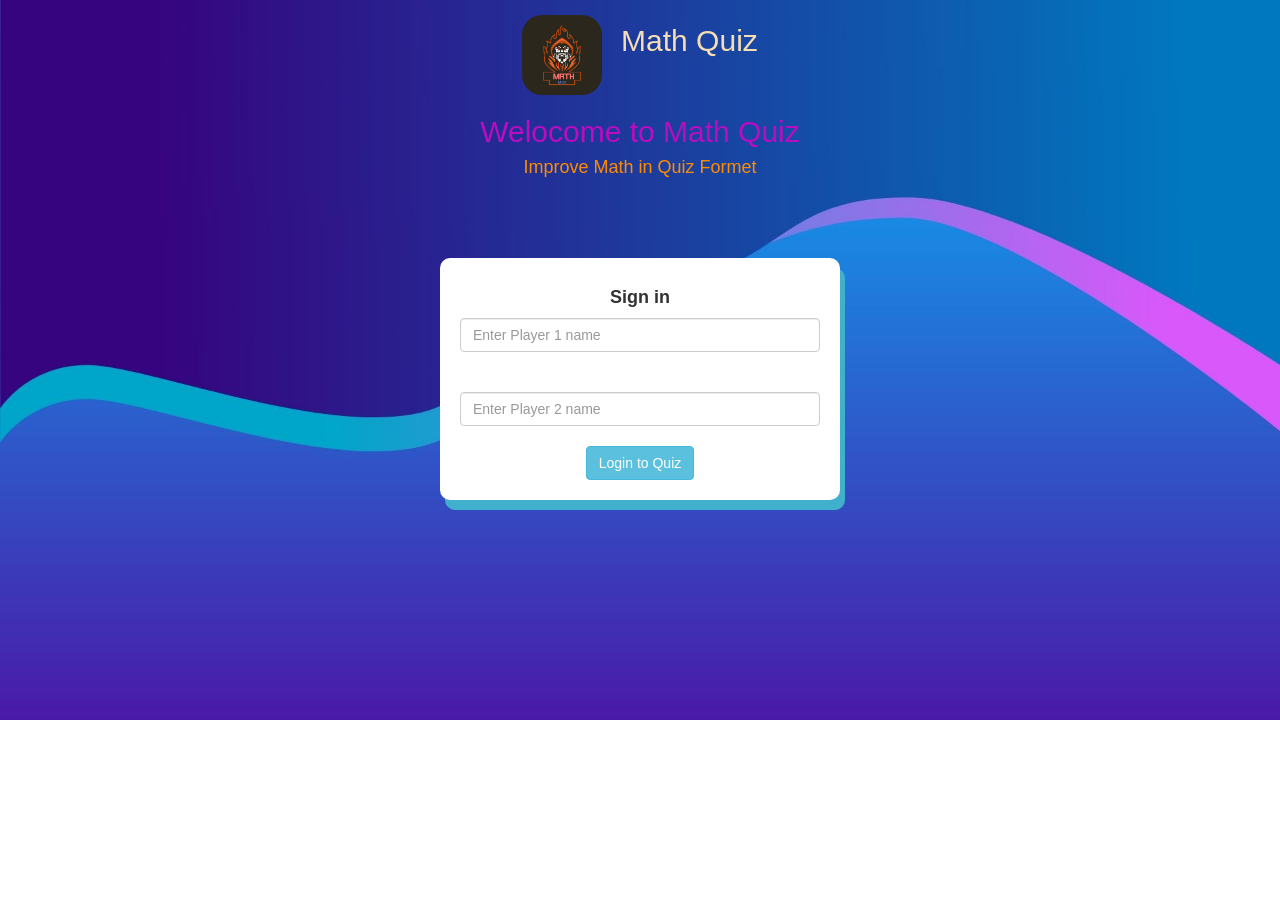
<file: index.html>
<!DOCTYPE html>
<html lang="en">
<head>
    <meta charset="UTF-8">
    <meta http-equiv="X-UA-Compatible" content="IE=edge">
    <meta name="viewport" content="width=device-width, initial-scale=1.0">
    <link rel="stylesheet" href="https://maxcdn.bootstrapcdn.com/bootstrap/3.4.0/css/bootstrap.min.css">

<script src="https://ajax.googleapis.com/ajax/libs/jquery/3.4.1/jquery.min.js"></script>

<script src="https://maxcdn.bootstrapcdn.com/bootstrap/3.4.0/js/bootstrap.min.js"></script>
    <title>Math quiz</title>
    <link rel="stylesheet" href="style.css">
</head>
<body>
   
       
      
    <div id="navbar" >
      <img id="logo" src="logo.png">  <h2 id="logo-name">Math Quiz</h2>
    </div>
   
  <div id="content">
    <h2 id="text_1"> Welocome to Math Quiz</h2>
    <h4 id="text_2">Improve Math in Quiz Formet</h4>
  </div>

<center>
  <div id="login_page">
    <h4 id="text_3">Sign in</h4>
<input type="text" class="form-control" id="player1_name" placeholder="Enter Player 1 name">

<br> <br>

<input type="text" class="form-control" id="player2_name" placeholder="Enter Player 2 name"> <br>
<button type="button" onclick="login()" class="btn btn-info">Login to Quiz</button>
</center>

</div>
  
<script src="app.js"></script>
</body>
</html>
</file>
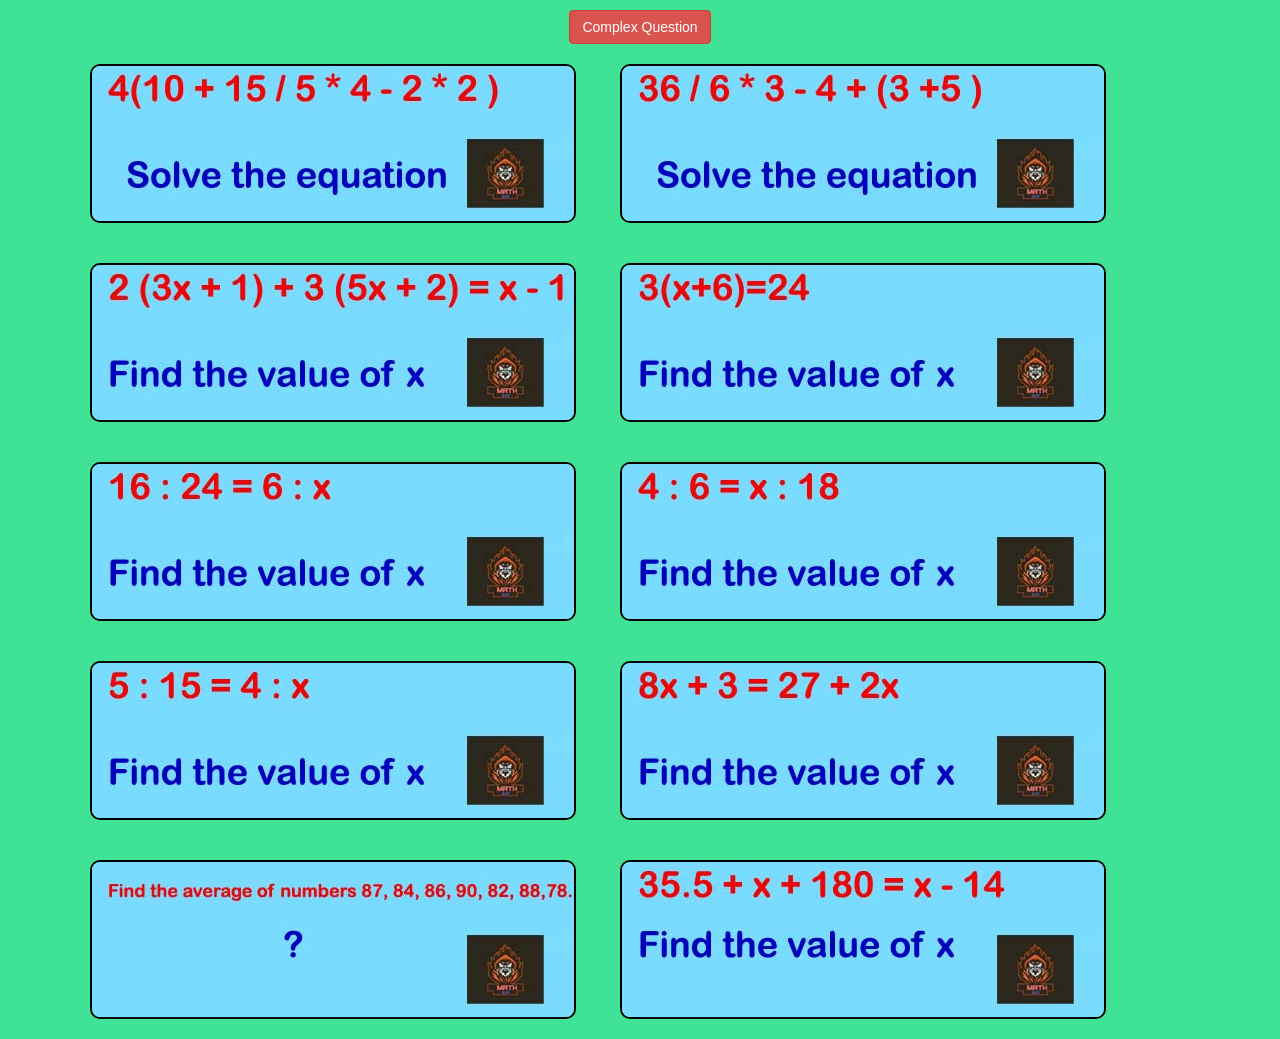
<file: questions.html>
<!DOCTYPE html>
<html lang="en">
<head>
    <meta charset="UTF-8">
    <meta http-equiv="X-UA-Compatible" content="IE=edge">
    <meta name="viewport" content="width=device-width, initial-scale=1.0">
    <link rel="stylesheet" href="https://maxcdn.bootstrapcdn.com/bootstrap/3.4.0/css/bootstrap.min.css">

<script src="https://ajax.googleapis.com/ajax/libs/jquery/3.4.1/jquery.min.js"></script>

<script src="https://maxcdn.bootstrapcdn.com/bootstrap/3.4.0/js/bootstrap.min.js"></script>
    <title>Math quiz</title>
<style>
    body{
        background-color:rgb(64, 226, 150) ;
    }
    img{
        margin:20px;
        border-radius: 10px;
        border: 2px solid black;
      
    }
      
</style>
</head>
<body>
    <div class="container"> 
        <center>
<h4  class="btn btn-danger" >Complex Question</h4> <br>
</center>
<img onclick="active1()" id='ques1' src="ques1.jpg"> 
<img onclick="active2()" id='ques2' src="ques2.jpg"> 
<img onclick="active3()" id='ques3' src="ques3.jpg"> 
<img onclick="active4()" id='ques4' src="ques4.jpg"> 
<img onclick="active5()" id='ques5' src="ques5.jpg"> 
<img onclick="active6()" id='ques6'  src="ques6.jpg">
<img onclick="active7()" id='ques7' src="ques7.jpg">
<img onclick="active8()" id='ques8' src="ques8.jpg">
<img onclick="active9()" id='ques9' src="ques9.jpg">
<img onclick="active10()" id='ques10'src="ques10.jpg">
</div>
<script src="questions.js"></script>
</body>
</html>
</file>
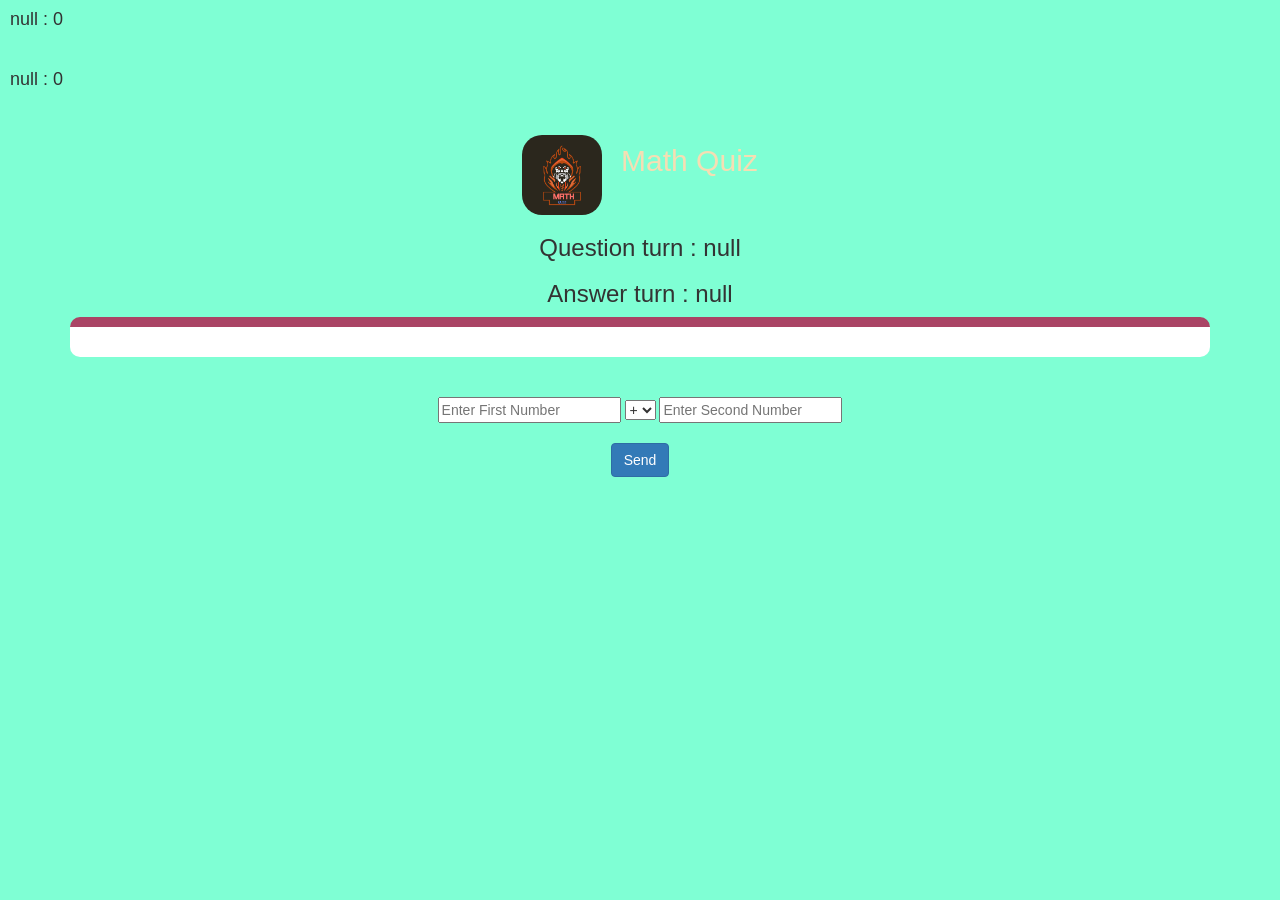
<file: quiz.html>
<!DOCTYPE html>
<html lang="en">
<head>
    <meta charset="UTF-8">
    <meta http-equiv="X-UA-Compatible" content="IE=edge">
    <meta name="viewport" content="width=device-width, initial-scale=1.0">
    <link rel="stylesheet" href="https://maxcdn.bootstrapcdn.com/bootstrap/3.4.0/css/bootstrap.min.css">

<script src="https://ajax.googleapis.com/ajax/libs/jquery/3.4.1/jquery.min.js"></script>

<script src="https://maxcdn.bootstrapcdn.com/bootstrap/3.4.0/js/bootstrap.min.js"></script>
<link rel="stylesheet" href="quiz_style.css">
    <title>Math Quiz</title>
</head>
<body>
    
    <h4 id="player1_name"></h4> <span id="player1_score"></span>
    <h4 id="player2_name"></h4> <span id="player2_score"></span>
    <div class="container">
    
        
        <center>  
        <img id="logo" src="logo.png">  <h2 id="logo-name">Math Quiz</h2>
        <h3 id="player_question">Question turn : </h3>
        <h3 id="player_answer">Answer turn : </h3>
    </center>  
        <div id="result">
        </div> <br> <br>
 
    <center>

    
   
 </span> <input id="num_1" type="number" placeholder="Enter First Number"> 
             
        <select id="opertor_names">
            <option value="+">+ </option>
            <option value="-">- </option>
            <option value="*">* </option>
            <option value="/">/ </option>
        </select>

        <input id="num_2" type="number" placeholder="Enter Second Number">  <br> <br>
  <button onclick="send()" class="btn btn-primary">Send</button>   <br> <br> <br> <br>

</center>

</div>
<script src="quiz.js"></script>
</body>
</html>
</file>
<file: style.css>
body{
    background-image: url("banner_image.jpg");
    background-repeat: no-repeat;
    background-size: cover;
    text-align: center;
}
#logo{
    width: 80px;
    height: 80px;
    border-radius: 20px;
    margin-top: 15px;
}
#header{
    color: wheat;

}
#logo-name{
  display: inline-block;
  margin-left: 15px;
 font-family: 'Segoe UI', Tahoma, Geneva, Verdana, sans-serif;
color: wheat;
}
#text_1{
    color: rgb(186, 12, 192);
}
#text_2{
    color:darkorange
}
#login_page{
    max-width: 400px;
    background-color: white;
  border-radius: 10px;
  box-shadow: 5px 10px rgb(65, 176, 204);
  margin-top: 80px;
  padding: 20px;
}
#text_3{
    font-weight: bold;
}
</file>
<file: quiz_style.css>
body{
    background-color: aquamarine;
}
#logo{
    width: 80px;
    height: 80px;
    border-radius: 20px;
    margin-top: 15px;
}
#logo-name{
    display: inline-block;
    margin-left: 15px;
   font-family: 'Segoe UI', Tahoma, Geneva, Verdana, sans-serif;
  color: wheat;
  margin-bottom: 20px;
  }

  #result{
    background-color: white;
    padding: 15px;
    border-radius: 10px;
  border-top: 10px solid #AA4465;
  }

  h4{
    margin-left: 10px;
  }
  span{
    display: inline-block;
  }
  .questions_ways{
    text-align: center;
    background-color: red;
  }
</file>
